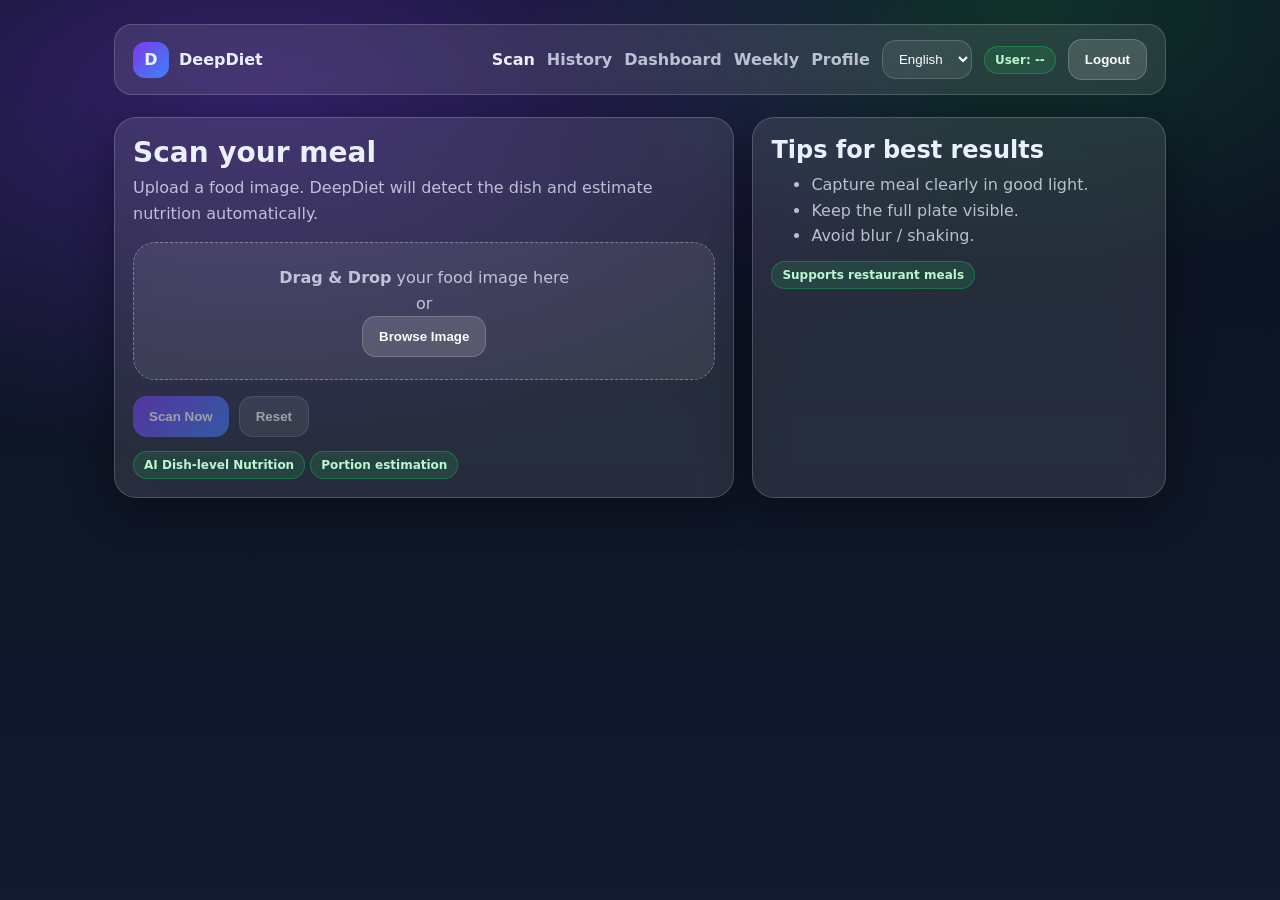
<file: index.html>
<!doctype html>
<html>
<head>
  <meta charset="utf-8"/>
  <meta name="viewport" content="width=device-width,initial-scale=1"/>
  <title>DeepDiet - Scan Food</title>
  <link rel="stylesheet" href="style.css">
</head>

<body>
  <div class="container">
    <div class="nav">
      <div class="brand"><div class="brand-badge">D</div>DeepDiet</div>

      <div class="nav-right">
        <a class="active" href="index.html" data-i18n="scan">Scan</a>
        <a href="history.html" data-i18n="history">History</a>
        <a href="dashboard.html" data-i18n="dashboard">Dashboard</a>
        <a href="weekly.html">Weekly</a>
        <a href="profile.html">Profile</a>

        <select id="langSelect">
          <option value="en">English</option>
          <option value="hi">Hindi</option>
          <option value="te">Telugu</option>
        </select>

        <span class="badge">User: <span id="userInfo">--</span></span>
        <button class="btn secondary" id="logoutBtn" type="button" data-i18n="logout">Logout</button>
      </div>
    </div>

    <div class="grid grid-2">
      <div class="card">
        <h1 class="h1" data-i18n="scanMeal">Scan your meal</h1>
        <p class="p" data-i18n="uploadTip">
          Upload a food image. DeepDiet will detect the dish and estimate nutrition automatically.
        </p>

        <div id="dropzone" class="dropzone" style="margin-top:16px;">
          <p class="p"><b>Drag & Drop</b> your food image here</p>
          <p class="p">or</p>
          <input id="fileInput" type="file" accept="image/*" hidden />
          <button id="browseBtn" class="btn secondary" data-i18n="browse">Browse Image</button>
          <img id="preview" class="preview" alt="preview"/>
        </div>

        <div style="display:flex;gap:10px;margin-top:16px;flex-wrap:wrap">
          <button id="scanBtn" class="btn" type="button" disabled>Scan Now</button>
          <button id="resetBtn" class="btn secondary" type="button" data-i18n="reset" disabled>Reset</button>
        </div>

        <div id="loader" class="loader">
          <span class="spinner"></span>
          <b>Analyzing…</b> Please wait.
        </div>

        <div style="margin-top:14px">
          <span class="badge">AI Dish-level Nutrition</span>
          <span class="badge">Portion estimation</span>
        </div>
      </div>

      <div class="card">
        <h2 style="margin:0 0 8px">Tips for best results</h2>
        <ul class="p">
          <li>Capture meal clearly in good light.</li>
          <li>Keep the full plate visible.</li>
          <li>Avoid blur / shaking.</li>
        </ul>
        <div style="margin-top:12px">
          <span class="badge">Supports restaurant meals</span>
        </div>
      </div>
    </div>
  </div>

  <div id="toastBox" style="
    position:fixed; bottom:18px; right:18px; z-index:9999;
    display:flex; flex-direction:column; gap:10px; max-width:320px;">
  </div>

  <script src="toast.js"></script>
  <script src="auth.js"></script>
  <script src="i18n.js"></script>
  <script src="app.js"></script>
</body>
</html>
</file>
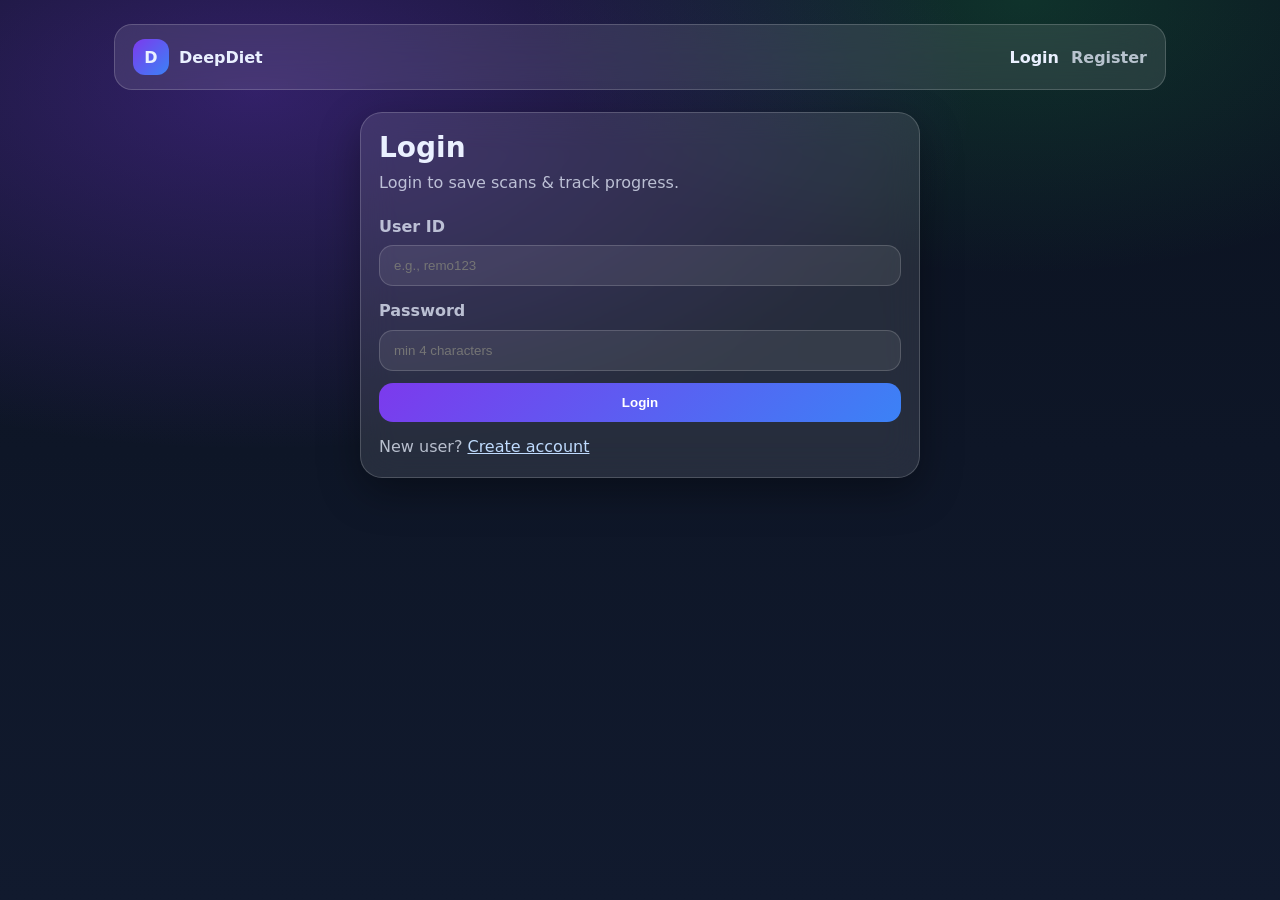
<file: login.html>
<!doctype html>
<html>
<head>
  <meta charset="utf-8"/>
  <meta name="viewport" content="width=device-width,initial-scale=1"/>
  <title>DeepDiet - Login</title>
  <link rel="stylesheet" href="style.css">
</head>
<body>
  <div class="container">
    <div class="nav">
      <div class="brand">
        <div class="brand-badge">D</div>DeepDiet
      </div>
      <div class="nav-right">
        <a class="active" href="login.html">Login</a>
        <a href="register.html">Register</a>
      </div>
    </div>

    <div class="card" style="max-width:560px;margin:0 auto;">
      <h1 class="h1">Login</h1>
      <p class="p">Login to save scans & track progress.</p>

      <div style="margin-top:18px;display:grid;gap:12px;">
        <div>
          <label class="p"><b>User ID</b></label>
          <input id="userId" class="input" placeholder="e.g., remo123">
        </div>

        <div>
          <label class="p"><b>Password</b></label>
          <input id="password" class="input" type="password" placeholder="min 4 characters">
        </div>

        <button id="loginBtn" class="btn" type="button">Login</button>
        <p class="p" style="margin:0;">
          New user? 
          <a href="register.html" style="color:#bfdbfe;">Create account</a>
        </p>
      </div>
    </div>

    <div id="toastBox" style="position:fixed; bottom:18px; right:18px; z-index:9999; display:flex; flex-direction:column; gap:10px; max-width:320px;"></div>
  </div>

  <script src="toast.js"></script>

  <script>
    const API_BASE = "https://deepdiet-backend.onrender.com";

    document.getElementById("loginBtn").addEventListener("click", async () => {
      const userId = document.getElementById("userId").value.trim();
      const password = document.getElementById("password").value;

      if (!userId || !password) {
        showToast("Enter User ID and Password", "error");
        return;
      }

      try {
        const res = await fetch(`${API_BASE}/api/login`, {
          method: "POST",
          headers: {
            "Content-Type": "application/json"
          },
          body: JSON.stringify({ userId, password })
        });

        const data = await res.json();

        if (!data.ok) {
          showToast(data.msg || "Login failed", "error");
          return;
        }

        // ✅ Store token
        localStorage.setItem("token", data.token);
        localStorage.setItem("fullName", data.fullName);

        showToast("Login successful ✅", "success");

        setTimeout(() => {
          window.location.href = "index.html";
        }, 700);

      } catch (err) {
        console.error(err);
        showToast("Login error. Try again.", "error");
      }
    });
  </script>
</body>
</html>
</file>
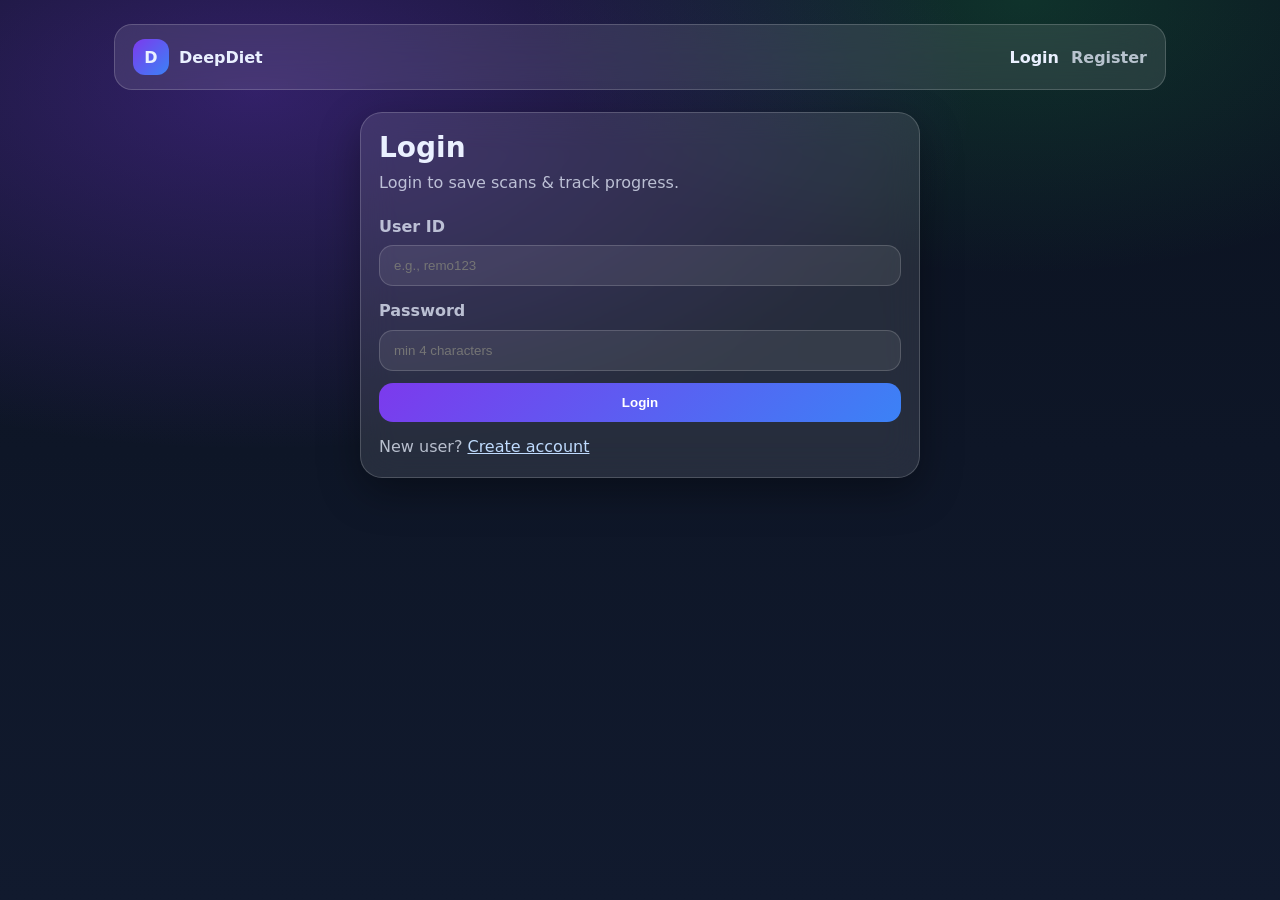
<file: profile.html>
<!doctype html>
<html>
<head>
  <meta charset="utf-8"/>
  <meta name="viewport" content="width=device-width,initial-scale=1"/>
  <title>DeepDiet - Profile</title>
  <link rel="stylesheet" href="style.css">
</head>
<body>
  <div class="container">
    <div class="nav">
      <div class="brand"><div class="brand-badge">D</div>DeepDiet</div>

      <div class="nav-right">
        <a href="index.html">Scan</a>
        <a href="history.html">History</a>
        <a href="dashboard.html">Dashboard</a>
        <a class="active" href="profile.html">Profile</a>

        <select id="langSelect">
          <option value="en">English</option>
          <option value="hi">Hindi</option>
          <option value="te">Telugu</option>
        </select>

        <span class="badge">User: <span id="userInfo">--</span></span>
        <button class="btn secondary" id="logoutBtn" type="button">Logout</button>
      </div>
    </div>

    <div class="grid grid-2">
      <div class="card">
        <h1 class="h1">User Profile</h1>
        <p class="p">Enter your details to calculate BMI & recommended calories.</p>

        <div style="margin-top:14px;display:grid;gap:12px;">
          <input id="p_name" class="input" placeholder="Full Name">
          <input id="p_age" class="input" type="number" placeholder="Age">
          <select id="p_gender">
            <option value="male">Male</option>
            <option value="female">Female</option>
          </select>
          <input id="p_height" class="input" type="number" placeholder="Height (cm)">
          <input id="p_weight" class="input" type="number" placeholder="Weight (kg)">
          <select id="p_activity">
            <option value="sedentary">Sedentary (little exercise)</option>
            <option value="light">Light (1-3 days/week)</option>
            <option value="moderate">Moderate (3-5 days/week)</option>
            <option value="active">Active (6-7 days/week)</option>
            <option value="very_active">Very Active (athlete)</option>
          </select>

          <button id="saveProfileBtn" class="btn" type="button">Save Profile</button>
          <button id="applyGoalBtn" class="btn secondary" type="button">Set Recommended Calories as Goal</button>
        </div>
      </div>

      <div class="card">
        <h1 class="h1">Health Summary</h1>
        <div style="display:flex;gap:10px;flex-wrap:wrap;margin-top:12px;">
          <span class="badge" id="bmiBadge">BMI: --</span>
          <span class="badge" id="bmiCat">Category: --</span>
        </div>

        <div class="kpi">
          <div class="box"><div class="val" id="recCal">--</div><div class="lbl">Recommended Calories/day</div></div>
          <div class="box"><div class="val" id="recP">--</div><div class="lbl">Protein (g/day)</div></div>
          <div class="box"><div class="val" id="recC">--</div><div class="lbl">Carbs (g/day)</div></div>
          <div class="box"><div class="val" id="recF">--</div><div class="lbl">Fat (g/day)</div></div>
        </div>
      </div>
    </div>
  </div>

  <div id="toastBox" style="position:fixed; bottom:18px; right:18px; z-index:9999; display:flex; flex-direction:column; gap:10px; max-width:320px;"></div>

  <script src="toast.js"></script>
  <script src="auth.js"></script>
  <script src="i18n.js"></script>
  <script src="health.js"></script>
  <script src="profile.js"></script>
</body>
</html>
</file>
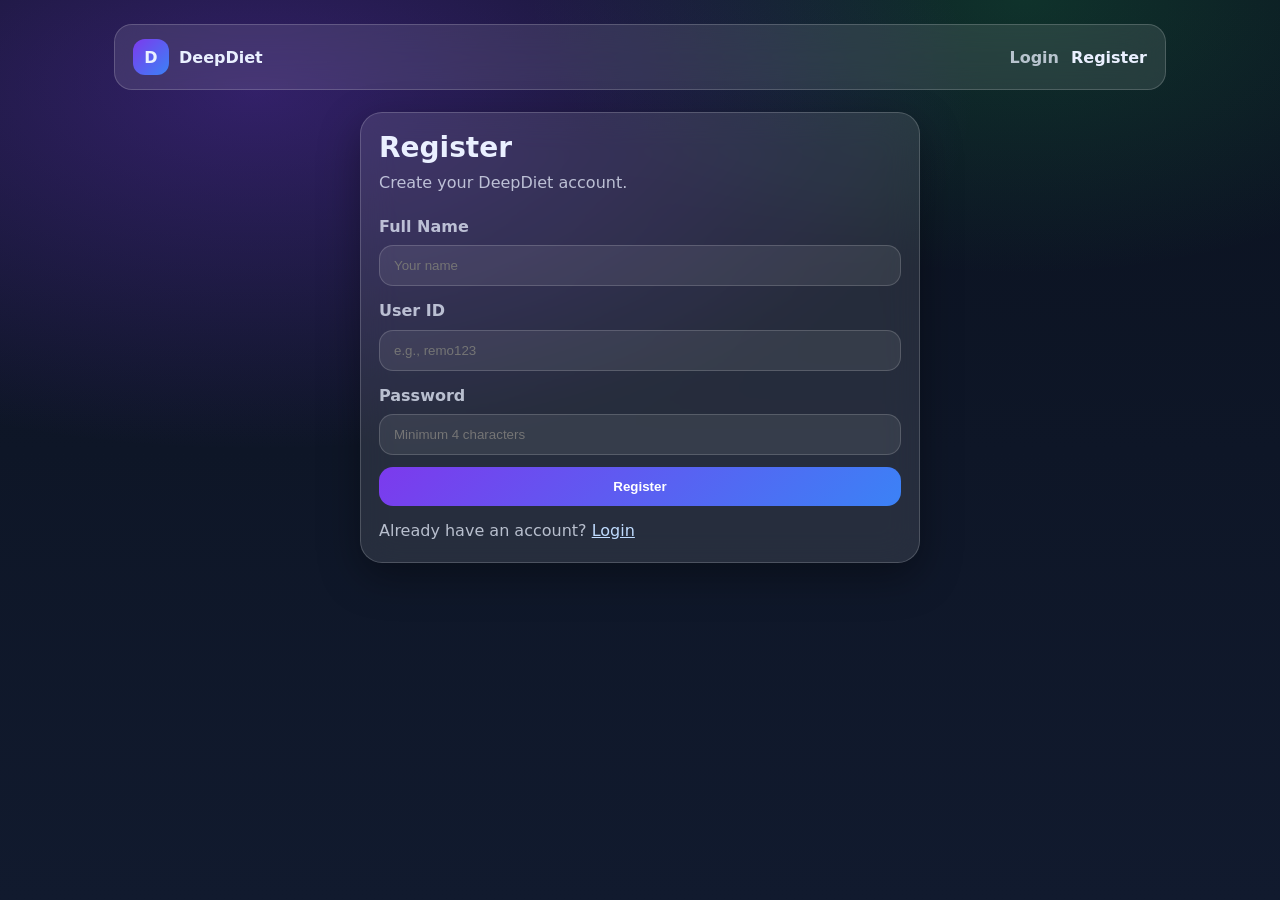
<file: register.html>
<!doctype html>
<html>
<head>
  <meta charset="utf-8"/>
  <meta name="viewport" content="width=device-width,initial-scale=1"/>
  <title>DeepDiet - Register</title>
  <link rel="stylesheet" href="style.css">
</head>
<body>

  <div class="container">

    <!-- NAV -->
    <div class="nav">
      <div class="brand">
        <div class="brand-badge">D</div>DeepDiet
      </div>
      <div class="nav-right">
        <a href="login.html">Login</a>
        <a class="active" href="register.html">Register</a>
      </div>
    </div>

    <!-- REGISTER CARD -->
    <div class="card" style="max-width:560px;margin:0 auto;">
      <h1 class="h1">Register</h1>
      <p class="p">Create your DeepDiet account.</p>

      <div style="margin-top:18px;display:grid;gap:12px;">

        <div>
          <label class="p"><b>Full Name</b></label>
          <input id="fullName" class="input" placeholder="Your name">
        </div>

        <div>
          <label class="p"><b>User ID</b></label>
          <input id="userId" class="input" placeholder="e.g., remo123">
        </div>

        <div>
          <label class="p"><b>Password</b></label>
          <input id="password" class="input" type="password" placeholder="Minimum 4 characters">
        </div>

        <button id="registerBtn" class="btn" type="button">Register</button>

        <p class="p" style="margin:0;">
          Already have an account?
          <a href="login.html" style="color:#bfdbfe;">Login</a>
        </p>

      </div>
    </div>

  </div>

  <!-- TOAST -->
  <div id="toastBox"
       style="position:fixed;
              bottom:18px;
              right:18px;
              z-index:9999;
              display:flex;
              flex-direction:column;
              gap:10px;
              max-width:320px;">
  </div>

  <!-- SCRIPTS -->
  <script src="toast.js"></script>

  <script>
  const API_BASE = "https://deepdiet-backend.onrender.com";

  document.addEventListener("DOMContentLoaded", () => {

    const registerBtn = document.getElementById("registerBtn");

    registerBtn.addEventListener("click", async () => {

      const fullName = document.getElementById("fullName").value.trim();
      const userId = document.getElementById("userId").value.trim();
      const password = document.getElementById("password").value;

      if (!fullName || !userId || !password) {
        showToast("Please fill all fields", "error");
        return;
      }

      if (password.length < 4) {
        showToast("Password must be at least 4 characters", "error");
        return;
      }

      try {

        const res = await fetch(`${API_BASE}/api/register`, {
          method: "POST",
          headers: {
            "Content-Type": "application/json"
          },
          body: JSON.stringify({
            fullName,
            userId,
            password
          })
        });

        const data = await res.json();

        if (!data.ok) {
          showToast(data.msg || "Registration failed", "error");
          return;
        }

        showToast("Registered successfully ✅", "success");

        setTimeout(() => {
          window.location.href = "login.html";
        }, 800);

      } catch (err) {
        console.error(err);
        showToast("Server error. Try again.", "error");
      }

    });

  });
  </script>

</body>
</html>
</file>
<file: style.css>
:root{
  --bg1:#0b1220;
  --bg2:#111a2e;
  --glass:rgba(255,255,255,0.10);
  --stroke:rgba(255,255,255,0.18);
  --text:#eaf0ff;
  --muted:rgba(234,240,255,0.75);
  --accent:#7c3aed;
}

*{box-sizing:border-box}
body{
  margin:0;
  font-family: system-ui, -apple-system, Segoe UI, Roboto, Arial;
  color:var(--text);
  background: radial-gradient(1200px 600px at 20% 10%, rgba(124,58,237,0.35), transparent 60%),
              radial-gradient(900px 500px at 80% 0%, rgba(34,197,94,0.18), transparent 55%),
              linear-gradient(180deg, var(--bg1), var(--bg2));
  min-height:100vh;
}

.container{max-width:1100px;margin:0 auto;padding:24px}

.nav{
  display:flex;align-items:center;justify-content:space-between;
  padding:14px 18px;margin-bottom:22px;
  background:var(--glass);
  border:1px solid var(--stroke);
  backdrop-filter: blur(18px);
  border-radius:18px;
  gap:14px;
}

.brand{display:flex;gap:10px;align-items:center;font-weight:700}
.brand-badge{
  width:36px;height:36px;border-radius:12px;
  background:linear-gradient(135deg,var(--accent),#3b82f6);
  display:grid;place-items:center;font-weight:900;
}

.nav-right{
  display:flex;gap:12px;align-items:center;flex-wrap:wrap;
}

.nav a{
  color:var(--muted);text-decoration:none;font-weight:700
}
.nav a.active{color:var(--text)}

.grid{display:grid;gap:18px}
.grid-2{grid-template-columns:1.2fr 0.8fr}
@media(max-width:900px){.grid-2{grid-template-columns:1fr}}

.card{
  background:var(--glass);
  border:1px solid var(--stroke);
  border-radius:22px;
  padding:18px;
  backdrop-filter: blur(18px);
  box-shadow: 0 14px 40px rgba(0,0,0,0.35);
  transition: transform 0.18s ease, box-shadow 0.18s ease;
}
.card:hover{transform:translateY(-2px)}

.h1{font-size:28px;margin:0 0 6px}
.p{margin:0;color:var(--muted);line-height:1.6}

.btn{
  border:none;border-radius:14px;
  padding:12px 16px;
  color:white;font-weight:900;
  cursor:pointer;
  background:linear-gradient(135deg,var(--accent),#3b82f6);
  transition: transform 0.12s ease, opacity 0.12s ease;
}
.btn.secondary{background:rgba(255,255,255,0.14);border:1px solid var(--stroke)}
.btn:hover{transform:translateY(-1px)}
.btn:active{transform:translateY(0)}
.btn:disabled{opacity:0.55;cursor:not-allowed;transform:none!important}

.badge{
  display:inline-block;padding:6px 10px;border-radius:999px;
  background:rgba(34,197,94,0.15);border:1px solid rgba(34,197,94,0.35);
  color:#bbf7d0;font-weight:900;font-size:12px;
}

.dropzone{
  border:1.5px dashed rgba(234,240,255,0.35);
  background:rgba(255,255,255,0.08);
  border-radius:22px;
  padding:22px;
  text-align:center;
  transition:0.2s;
}
.dropzone.dragover{border-color:#93c5fd;background:rgba(147,197,253,0.14)}
.preview{
  width:100%;max-height:340px;object-fit:contain;margin-top:14px;border-radius:18px;
  border:1px solid rgba(255,255,255,0.12);
  display:none;
}

.kpi{display:grid;grid-template-columns:repeat(4,1fr);gap:12px;margin-top:14px}
@media(max-width:900px){.kpi{grid-template-columns:repeat(2,1fr)}}
.kpi .box{
  padding:14px;border-radius:18px;background:rgba(255,255,255,0.10);
  border:1px solid rgba(255,255,255,0.12);
}
.kpi .val{font-size:22px;font-weight:900}
.kpi .lbl{color:var(--muted);font-weight:800;font-size:12px;margin-top:4px}

.table{width:100%;border-collapse:collapse;margin-top:10px}
.table th,.table td{padding:12px;border-bottom:1px solid rgba(255,255,255,0.12);text-align:left}
.table th{color:rgba(234,240,255,0.9);font-size:12px;letter-spacing:0.6px;text-transform:uppercase}

.loader{
  display:none;
  margin-top:14px;
  padding:12px 14px;border-radius:16px;
  background:rgba(255,255,255,0.10);
  border:1px solid rgba(255,255,255,0.12);
}
.spinner{
  width:16px;height:16px;border-radius:50%;
  border:2px solid rgba(255,255,255,0.25);
  border-top-color:white;
  display:inline-block;margin-right:10px;
  animation:spin 0.7s linear infinite;
}
@keyframes spin{to{transform:rotate(360deg)}}

.input{
  width:100%;
  margin-top:6px;
  padding:12px 14px;
  border-radius:14px;
  border:1px solid rgba(255,255,255,0.16);
  background:rgba(255,255,255,0.08);
  color:white;
  outline:none;
}
select{
  padding:10px 12px;border-radius:14px;
  border:1px solid rgba(255,255,255,0.16);
  background:rgba(255,255,255,0.08);
  color:white;outline:none;
}
</file>
